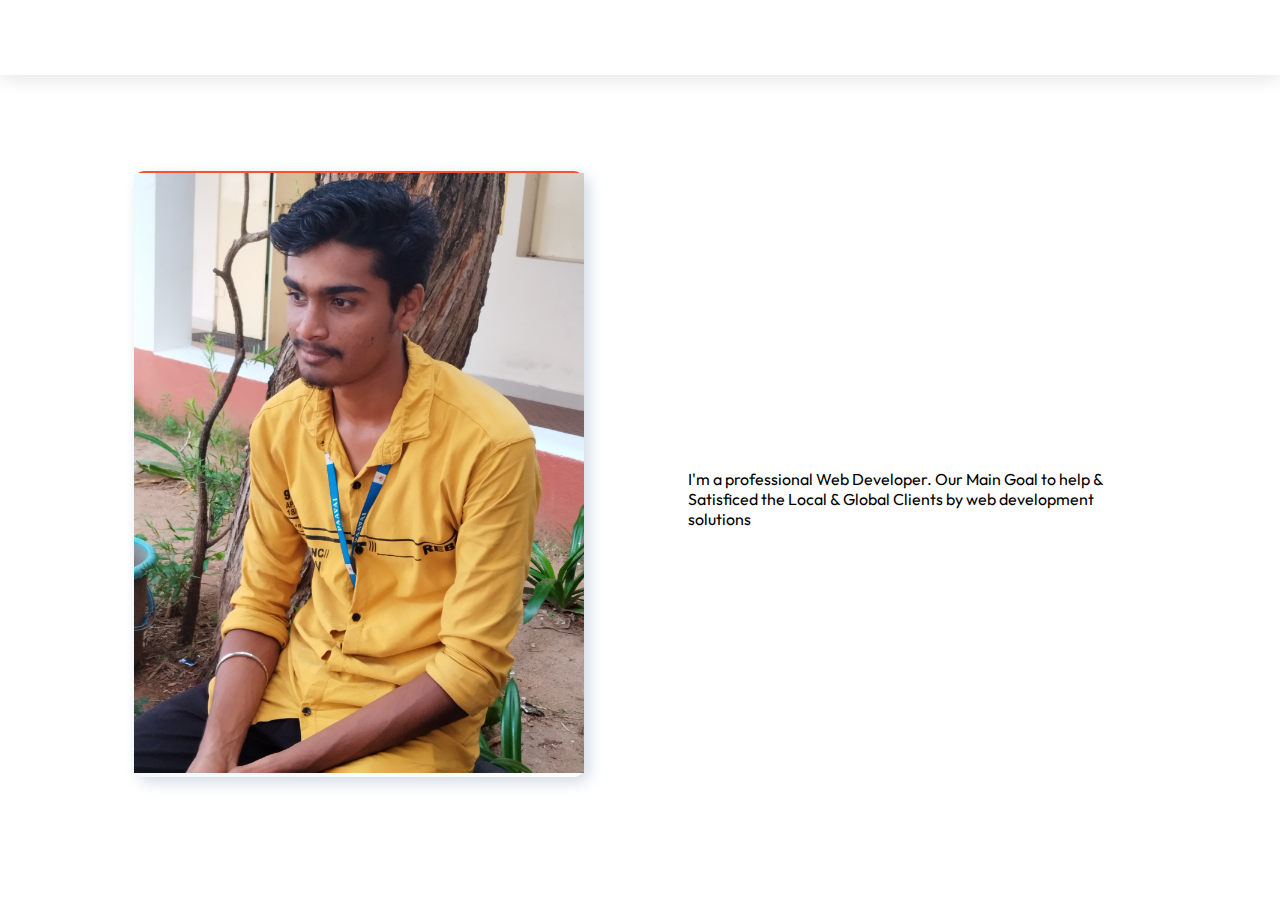
<file: index.html>
<!DOCTYPE html>
<html lang="en">

<head>
    <meta charset="UTF-8">
    <meta http-equiv="X-UA-Compatible" content="IE=edge">
    <meta name="viewport" content="width=device-width, initial-scale=1.0">
    <link href='https://unpkg.com/boxicons@2.1.4/css/boxicons.min.css' rel='stylesheet'>
    <link rel="stylesheet" href="index.css">
    <title>Sanjith</title>
</head>

<body>
    <header class="container">
        <div class="page-header">
            <div class="logo">
                <a href="#">Sanjith MS</a>
            </div>
            <input type="checkbox" id="click">

            <label for="click" class="mainicon">
                <div class="menu">
                    <i class='bx bx-menu'></i>
                </div>
            </label>
            <ul>
                <li><a href="index.html"  class="active" style="--navAni:1">Home</a></li>
                <li><a href="resume.html" style="--navAni:2">Resume</a></li>
                <li><a href="achivement.html" style="--navAni:3">Achivements</a></li>
                <li><a href="gallery.html" style="--navAni:4">Gallary</a></li>
                <li><a href="social.html" style="--navAni:5">SocialMedia</a></li>
            </ul>
            <label class="mode">
                <input type="checkbox" id="darkModeToggle">
                <i class='bx bxs-moon'></i>
            </label>
        </div>
    </header>


    <section class="container">
        <div class="main">
            <div class="images">
                <img src="06.jpg" alt="" class="img-w">
                <span class="bg-effect-1">
                <span class="bg-effect-1"></span>

                </span>
            </div>
            <div class="detail">
                <h3>Hi, I'm</h3>
                <h1><span style="color:#f9532d;">Sanjith</span>MS</h1> 
                <p>I'm a professional Web Developer. Our Main Goal to help & Satisficed the Local & Global Clients by
                    web development solutions
                </p>  
                <div class="social">
                    <a href="https://www.linkedin.com/in/sanjith-ms-ab395425b?utm_source=share&utm_campaign=share_via&utm_content=profile&utm_medium=android_app" style="--socialAni:1"><i class='bx bxl-linkedin'></i></a>
                    <a href="https://instagram.com/sanjith_m_s_?igshid=NGdseGJ4ZnV6Y3N4" style="--socialAni:2"><i class='bx bxl-instagram'></i></a>
                    <a href="https://www.facebook.com/M.S.Sanjith6102004?mibextid=ZbWKwL" style="--socialAni:3"><i class='bx bxl-facebook'></i></a>
                    <a href="https://x.com/MSSanjith198507?t=RG5VrrBEam7tvzrQKNk3ww&s=09" style="--socialAni:4"><i class='bx bxl-twitter'></i></a>
                </div>
            </div>
        </div>
    </section>

    <script>
        const darkModeToggle = document.getElementById('darkModeToggle');
        const body = document.body;
        const isDarkMode = localStorage.getItem('darkMode') === 'enabled';
        if (isDarkMode) {
            body.classList.add('dark-mode');
            darkModeToggle.checked = true;
        }
        darkModeToggle.addEventListener('change', () => {
            if (darkModeToggle.checked) {
                body.classList.add('dark-mode');
                localStorage.setItem('darkMode', 'enabled');
            } else {
                body.classList.remove('dark-mode');
                localStorage.setItem('darkMode', 'disabled');
            }
        });
    </script>
</body>

</html>
</file>
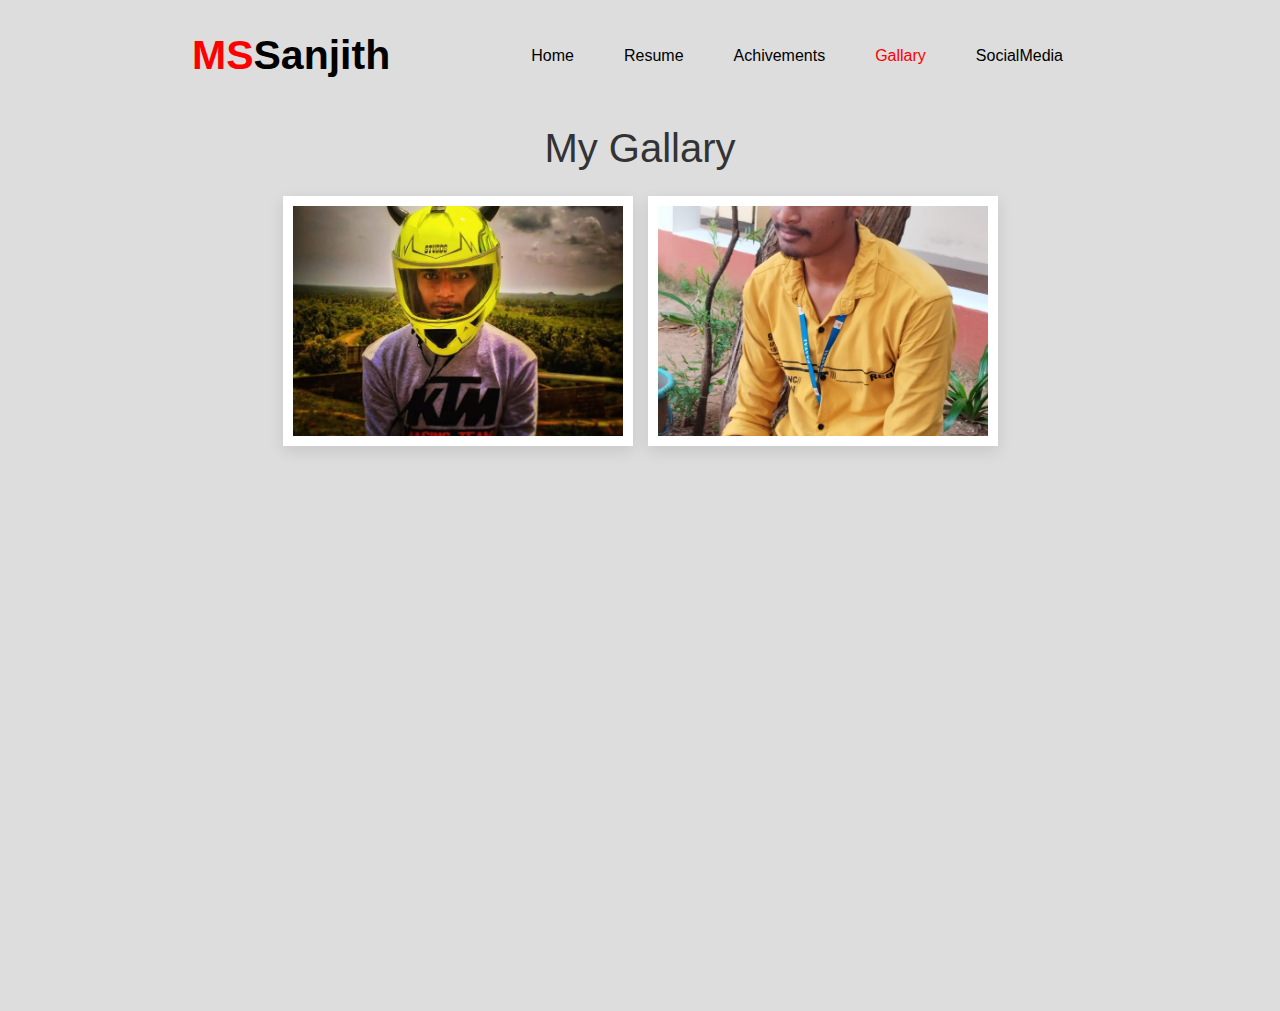
<file: gallery.html>
<!DOCTYPE html>
<html lang="en">
<head>
    <title>Gallary</title>
    <link rel="stylesheet" href="gallery.css">
</head>
<body>
    <header>
        <a href="" class="name"><span>MS</span>Sanjith</a>
        <ul class="navbar">
            <li><a href="index.html" >Home</a></li>
            <li><a href="resume.html" >Resume</a></li>
            <li><a href="achivement.html">Achivements</a></li>
            <li><a href="gallary.html" class="active">Gallary</a></li>
            <li><a href="social.html">SocialMedia</a></li>

        </ul>
    </header>
    <div class="container">
        <h1>My Gallary</h1>     
        <div class="gallary">
            <div class="image"><img src="3.jpg" alt=""></div>
            <div class="image"><img src="06.jpg" alt=""></div>
        </div>
        <div class="popup">
            <span>&times;</span>
            <img src="11.jpg" >
        </div>      
    </div>
    <script>
        document.querySelectorAll('.gallary img').forEach(image =>{
            image.onclick = () =>{
                document.querySelector('.popup').style.display ='block';
                document.querySelector('.popup img').src = image.getAttribute('src');
            }
        });
        document.querySelector('.popup span').onclick = () =>{
            document.querySelector('.popup').style.display ='none'; 
        }
    </script>
</body>
</html>
</file>
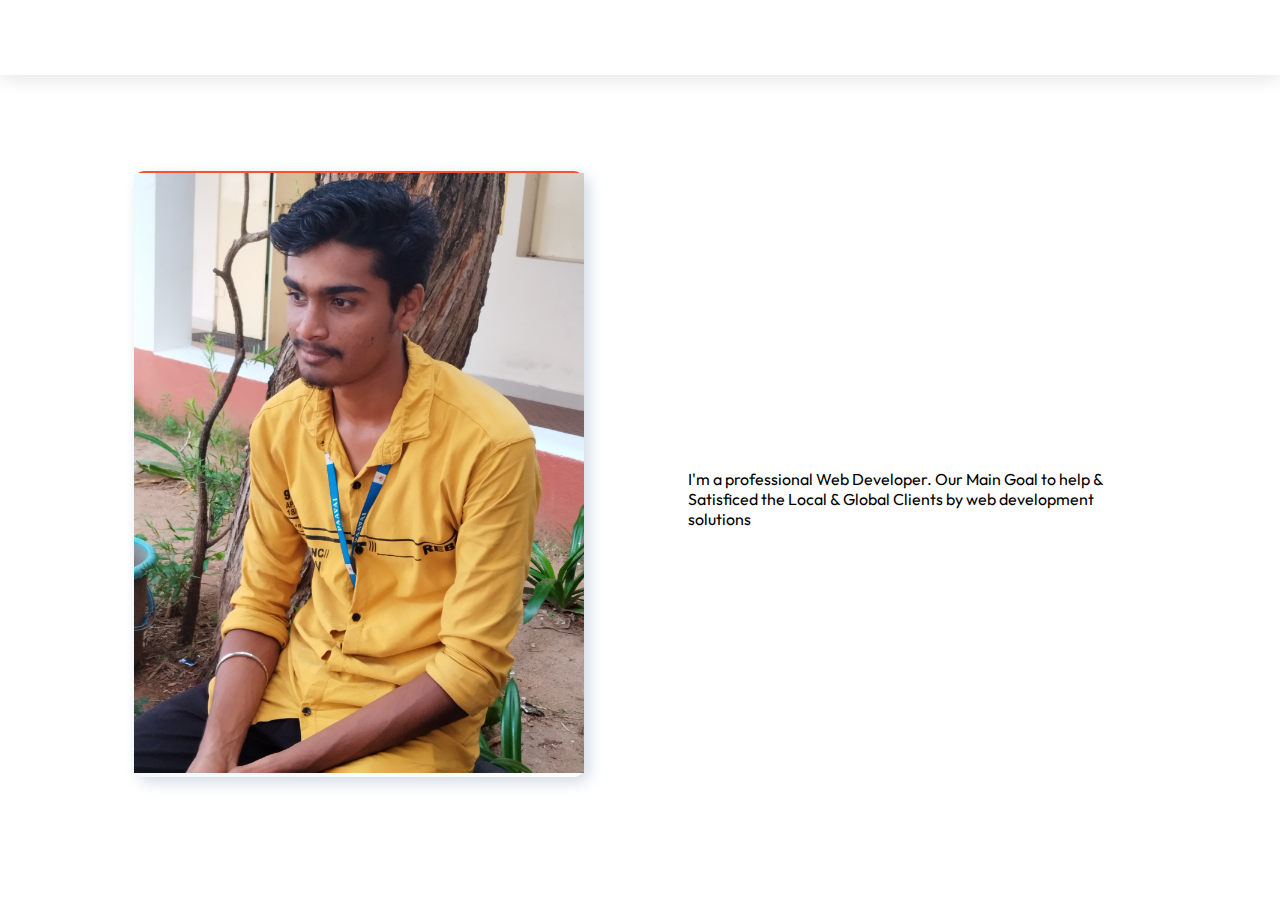
<file: intro.html>
<!DOCTYPE html>
<html lang="en">

<head>
    <meta charset="UTF-8">
    <meta http-equiv="X-UA-Compatible" content="IE=edge">
    <meta name="viewport" content="width=device-width, initial-scale=1.0">
    <link href='https://unpkg.com/boxicons@2.1.4/css/boxicons.min.css' rel='stylesheet'>
    <link rel="stylesheet" href="intro.css">
    <title>Sanjith</title>
</head>

<body>
    <header class="container">
        <div class="page-header">
            <div class="logo">
                <a href="#">Sanjith MS</a>
            </div>
            <input type="checkbox" id="click">

            <label for="click" class="mainicon">
                <div class="menu">
                    <i class='bx bx-menu'></i>
                </div>
            </label>
            <ul>
                <li><a href="intro.html"  class="active" style="--navAni:1">Home</a></li>
                <li><a href="resume.html" style="--navAni:2">Resume</a></li>
                <li><a href="achivement.html" style="--navAni:3">Achivements</a></li>
                <li><a href="gallery.html" style="--navAni:4">Gallary</a></li>
                <li><a href="social.html" style="--navAni:5">SocialMedia</a></li>
            </ul>
            <label class="mode">
                <input type="checkbox" id="darkModeToggle">
                <i class='bx bxs-moon'></i>
            </label>
        </div>
    </header>


    <section class="container">
        <div class="main">
            <div class="images">
                <img src="06.jpg" alt="" class="img-w">
                <span class="bg-effect-1">
                <span class="bg-effect-1"></span>

                </span>
            </div>
            <div class="detail">
                <h3>Hi, I'm</h3>
                <h1><span style="color:#f9532d;">Sanjith</span>MS</h1> 
                <p>I'm a professional Web Developer. Our Main Goal to help & Satisficed the Local & Global Clients by
                    web development solutions
                </p>  
                <div class="social">
                    <a href="https://www.linkedin.com/in/sanjith-ms-ab395425b?utm_source=share&utm_campaign=share_via&utm_content=profile&utm_medium=android_app" style="--socialAni:1"><i class='bx bxl-linkedin'></i></a>
                    <a href="https://instagram.com/sanjith_m_s_?igshid=NGdseGJ4ZnV6Y3N4" style="--socialAni:2"><i class='bx bxl-instagram'></i></a>
                    <a href="https://www.facebook.com/M.S.Sanjith6102004?mibextid=ZbWKwL" style="--socialAni:3"><i class='bx bxl-facebook'></i></a>
                    <a href="https://x.com/MSSanjith198507?t=RG5VrrBEam7tvzrQKNk3ww&s=09" style="--socialAni:4"><i class='bx bxl-twitter'></i></a>
                </div>
            </div>
        </div>
    </section>

    <script>
        const darkModeToggle = document.getElementById('darkModeToggle');
        const body = document.body;
        const isDarkMode = localStorage.getItem('darkMode') === 'enabled';
        if (isDarkMode) {
            body.classList.add('dark-mode');
            darkModeToggle.checked = true;
        }
        darkModeToggle.addEventListener('change', () => {
            if (darkModeToggle.checked) {
                body.classList.add('dark-mode');
                localStorage.setItem('darkMode', 'enabled');
            } else {
                body.classList.remove('dark-mode');
                localStorage.setItem('darkMode', 'disabled');
            }
        });
    </script>
</body>

</html>
</file>
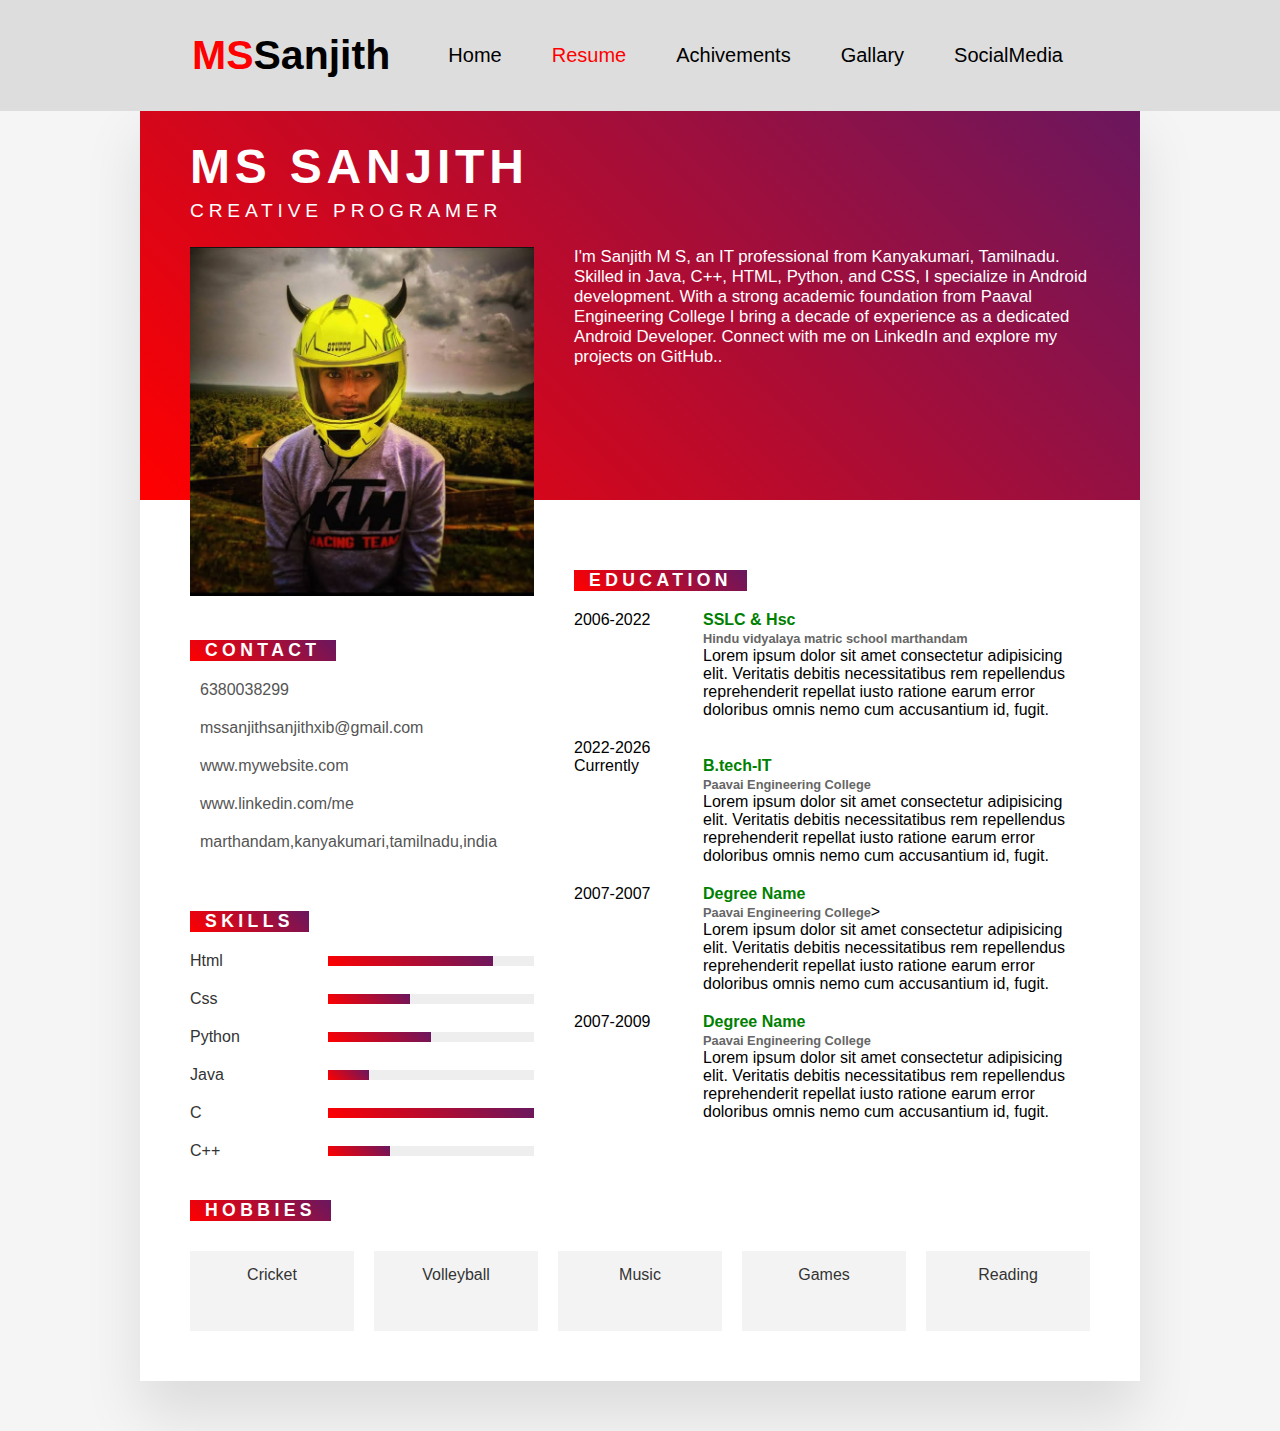
<file: resume.html>
<!DOCTYPE html>
<html lang="en">
<head>
  <meta charset="UTF-8">
  <title>My resume</title>
  <link rel="stylesheet" href="https://cdnjs.cloudflare.com/ajax/libs/font-awesome/6.4.2/css/all.min.css" integrity="sha512-z3gLpd7yknf1YoNbCzqRKc4qyor8gaKU1qmn+CShxbuBusANI9QpRohGBreCFkKxLhei6S9CQXFEbbKuqLg0DA==" crossorigin="anonymous" referrerpolicy="no-referrer" />
  <link rel="stylesheet" href="resume.css">
</head>
<body>
  <header>
    <a href="" class="logo"><span>MS</span>Sanjith</a>
    <ul class="navbar">
        <li><a href="index.html">Home</a></li>
        <li><a href="resume.html" class="active">Resume</a></li>
        <li><a href="achivement.html">Achivements</a></li>
        <li><a href="gallary.html">Gallary</a></li>
        <li><a href="social.html">SocialMedia</a></li>
    </ul>
</header>

  <div class="container">
    <div class="top">
      <h2>Ms Sanjith <br><span>creative Programer</span></h2>
      <div class="group">
        <div class="leftside">
          <div class="imgbx">
            <img src="3.jpg">
          </div>
        </div>
        <div class="rightside">
          <p>I'm Sanjith M S, an IT professional from Kanyakumari, Tamilnadu.
             Skilled in Java, C++, HTML, Python, and CSS, I specialize in Android development. 
             With a strong academic foundation from Paaval Engineering College I bring a decade of experience as a dedicated Android Developer. 
            Connect with me on LinkedIn and explore my projects on GitHub..</p>
        </div>
      </div>
    </div>
    <div class="bottom">
      <div class="left_side">
        <h4>Contact</h4>
        <ul class="contactinfo">
          <li>
            <span class="icon"><i class="fa-solid fa-phone"></i></span>
            <span class="text">6380038299</span>
          </li>
          <li>
            <span class="icon"><i class="fa-solid fa-envelope"></i></span>
            <span class="text">mssanjithsanjithxib@gmail.com</span>
          </li>
          <li>
            <span class="icon"><i class="fa-solid fa-globe"></i></span>
            <span class="text">www.mywebsite.com</span>
          </li>
          <li>
            <span class="icon"><i class="fa-brands fa-linkedin"></i></span>
            <span class="text">www.linkedin.com/me</span>
          </li>
          <li>
            <span class="icon"><i class="fa-solid fa-location-dot"></i></span>
            <span class="text">marthandam,kanyakumari,tamilnadu,india</span>
          </li>
        </ul>
        <h4>Skills</h4>
        <div class="skills">
          <div class="skillbox" style="--i:80%;">
            <p>Html</p>
            <div class="value"></div>
          </div>
          <div class="skillbox" style="--i:40%;">
            <p>Css</p>
            <div class="value"></div>
          </div>
          <div class="skillbox" style="--i:50%;">
            <p>Python</p>
            <div class="value"></div>
          </div>
          <div class="skillbox" style="--i:20%;">
            <p>Java</p>
            <div class="value"></div>
          </div>
          <div class="skillbox" style="--i:100%;">
            <p>C</p>
            <div class="value"></div>
          </div>
          <div class="skillbox" style="--i:30%;">
            <p>C++</p>
            <div class="value"></div>
          </div>
        </div>
        
          </p></div>
          <div class="right_side">
            <h4 class="adjustmargin">Education</h4>
            <div class="edu_group">
              <div class="edu_groupbx">
                <p>2006-2022</p>
                <div class="value">
                  <b>SSLC & Hsc <br><span>Hindu vidyalaya matric school marthandam</span></b></span></b>
                  <p>Lorem ipsum dolor sit amet consectetur adipisicing elit. Veritatis 
                    debitis necessitatibus rem repellendus reprehenderit repellat iusto 
                    ratione earum error doloribus omnis nemo cum accusantium id, fugit.</p>
                </div>
              </div>
              <div class="edu_groupbx">
                <p>2022-2026</p><br><p>Currently</p>
                <div class="value">
                  <b>B.tech-IT<br><span>Paavai Engineering College</span></b>
                  <p>Lorem ipsum dolor sit amet consectetur adipisicing elit. Veritatis 
                    debitis necessitatibus rem repellendus reprehenderit repellat iusto 
                    ratione earum error doloribus omnis nemo cum accusantium id, fugit.</p>
                </div>
              </div>
              <div class="edu_groupbx">
                <p>2007-2007</p>
                <div class="value">
                  <b>Degree Name <br><span>Paavai Engineering College</span></b>>
                  <p>Lorem ipsum dolor sit amet consectetur adipisicing elit. Veritatis 
                    debitis necessitatibus rem repellendus reprehenderit repellat iusto 
                    ratione earum error doloribus omnis nemo cum accusantium id, fugit.</p>
                </div>
              </div>
              <div class="edu_groupbx">
                <p>2007-2009</p>
                <div class="value">
                  <b>Degree Name <br><span>Paavai Engineering College</span></b>
                  <p>Lorem ipsum dolor sit amet consectetur adipisicing elit. Veritatis 
                    debitis necessitatibus rem repellendus reprehenderit repellat iusto 
                    ratione earum error doloribus omnis nemo cum accusantium id, fugit.</p>
                </div>
              </div>
            </div>
        </div>
      </div>
      <div class="hobbies">
        <h4 class="adjustmargin">Hobbies</h4>
        <ul>
          <li>
            <i class="fa-solid fa-baseball-bat-ball"></i>
            <p>Cricket</p>
          </li>
          <li>
            <i class="fa-solid fa-volleyball"></i>
            <p>Volleyball</p>
          </li>
          <li>
            <i class="fa-solid fa-music"></i>
            <p>Music</p>
          </li>
          <li>
            <i class="fa-solid fa-play"></i>
            <p>Games</p>
          </li>
          <li>
            <i class="fa-solid fa-book-open-reader"></i>
            <p>Reading</p>
          </li>
        </ul>
      </div>
    </div>
</body>
</html>
</file>
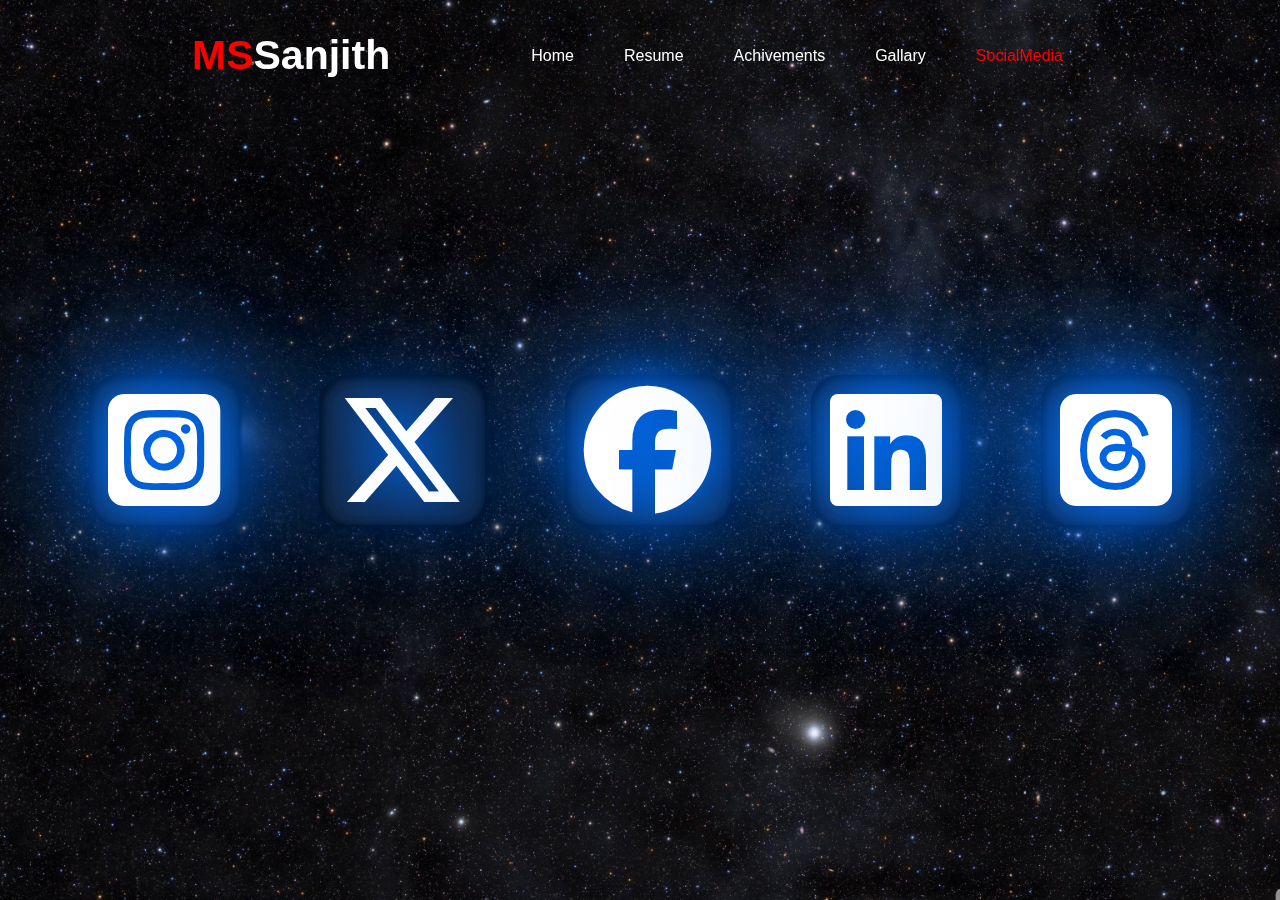
<file: social.html>
<!DOCTYPE html>
<html lang="en">
<head>
    <title>Social Media</title>
    <link rel="stylesheet" href="social.css">
    <link rel="stylesheet" href="https://cdnjs.cloudflare.com/ajax/libs/font-awesome/6.4.2/css/all.min.css"/>
</head>
<body>
    <header>
        <a href="" class="name"><span>MS</span>Sanjith</a>
        <ul class="navbar">
            <li><a href="index.html" >Home</a></li>
            <li><a href="resume.html" >Resume</a></li>
            <li><a href="achivement.html">Achivements</a></li>
            <li><a href="gallery.html">Gallary</a></li>
            <li><a href="social.html" class="active">SocialMedia</a></li>

        </ul>
    </header>
    <div class="container">
        <a href="https://instagram.com/sanjith_m_s_?igshid=NGdseGJ4ZnV6Y3N4"><i class="fa-brands fa-square-instagram" id="instagram"></i></a>
        <a href="https://x.com/MSSanjith198507?t=RG5VrrBEam7tvzrQKNk3ww&s=09"><i class="fa-brands fa-x-twitter" id="twitter" ></i></a>
        <a href="https://www.facebook.com/M.S.Sanjith6102004?mibextid=ZbWKwL"><i class="fa-brands fa-facebook" id="facebook"></i></a>
        <a href="https://www.linkedin.com/in/sanjith-ms-ab395425b?utm_source=share&utm_campaign=share_via&utm_content=profile&utm_medium=android_app"><i class="fa-brands fa-linkedin" id="linkedin"></i></a>
        <a href="https://www.threads.net/@sanjith_m_s_"><i class="fa-brands fa-square-threads" id="threads"></i></a>
</body>
</html>
</file>
<file: index.css>
@import url('https://fonts.googleapis.com/css2?family=Poppins:wght@100;200;300;400;500;600;700;800&display=swap');
@import url('https://fonts.googleapis.com/css2?family=Outfit:wght@200;300;400;500;600;700;800&family=Roboto:wght@100;300;400&display=swap');

:root {
    --primary-color: #f9532d;
    --primary-dark: #1F252E;
}

* {
    margin: 0;
    padding: 0;
    scroll-behavior: smooth;
}

body {
    font-family: 'Outfit', sans-serif;
    background: #ffffff;
    height: 100vh;
    color: #000;
}

/* Genral */
.container {
    padding: 0 8.4rem;
}

.img-w {
    width: 100%;
    height: auto;
}

/* Nav */
header {
    box-shadow: 0 4px 17px rgba(0, 0, 0, .1);
    background: #fff;
    position: sticky;
    top: 0;
    z-index: 1;
}

.page-header {
    display: flex;
    justify-content: space-between;
    align-items: center;
    padding: 1rem 0;
}

.logo {
    font-size: 1.5rem;
    font-weight: 800;
    opacity: 0;
    animation: leftSideAni 1s ease forwards;
}

.logo a {
    color: #000;
    text-decoration: none;
}

ul {
    display: flex;
    gap: .6rem;
    list-style-type: none;
    background-color: transparent;
    overflow: hidden;
}

li a {
    display: inline-block;
    padding: .3rem 1rem;
    color: #000;
    text-decoration: none;
    font-size: 1.05rem;
    font-weight: 600;
    letter-spacing: .7px;
    border-radius: 36px;
    line-height: 2;
    transition: .3s;
    opacity: 0;
    animation: navani .3s ease forwards;
    animation-delay: calc(.15s * var(--navAni));
}

li a.active,
li a:hover {
    color: var(--primary-color);
}

#click {
    display: none;
}

.menu {
    display: none;
}

.mode i {
    font-size: 1.4rem;
    cursor: pointer;
    color: var(--primary-color);
    opacity: 0;
    animation: rightSideAni 1.5s ease forwards;
}

/* Nav End */

/* Section 1 */

.main {
    padding: 6rem 0;
    display: grid;
    grid-template-columns: repeat(auto-fit, minmax(350px, 1fr));
    row-gap: 2rem;
    column-gap: 6rem;
    align-items: center;
}

.main h3 {
    color: #000;
    font-size: 1.5rem;
    opacity: 0;
    animation: topSideAni 1s ease forwards;
}

.main h1 {
    color: #000;
    font-size: 4rem;
    font-weight: 600;
    opacity: 0;
    animation: leftSideAni 1s ease forwards;
    animation-delay: 1s;
}

.social {
    display: flex;
    flex-wrap: wrap;
    gap: 1.4rem;
    margin-top: 1.4rem;
}

.social a {
    display: grid;
    place-items: center;
    text-decoration: none;
    color: var(--primary-color);
    border: 1.6px solid var(--primary-color);
    font-size: 1.5rem;
    border-radius: 50%;
    padding: 0.39rem;
    text-align: center;
    opacity: 0;
    animation: SocialAni 1s ease forwards;
    animation-delay: calc(.2s * var(--socialAni));
}

.social a:hover {
    color: var(--primary-dark);
    background-color: var(--primary-color);
    box-shadow: 0 0 20px var(--primary-color);
    transition: all .3s ease-in-out;
}


.images {
    border-radius: 10px;
    width: 450px;
}
.images {
    background: linear-gradient(145deg, #e2e8ec, #ffffff);
    box-shadow: 5px 5px 15px #D1D9E6, -5px -5px 15px #ffffff;
    border-top: 2px solid var(--primary-color);
}

/* Section 1 End */


.dark-mode {
    background-color: var(--primary-dark);
    color: #ffffff;
}

.mode input {
    display: none;
}

.dark-mode .logo a, 
.dark-mode ul li a, 
.dark-mode .main h3, 
.dark-mode .main h1 {
    color: #fff;
}
.dark-mode ul li a.active, .dark-mode ul li a:hover {
    color: var(--primary-color);
}
.dark-mode .images {
    background: linear-gradient(145deg, #1f252e, #2e3239);
    box-shadow: 10px 10px 19px #1c1e22, -10px -10px 19px #1b1f27;
    border-top: 2px solid var(--primary-color);
    border-bottom-left-radius: 60px;
    border-bottom-right-radius: 60px;
    margin: auto;
    overflow: hidden;
}

.dark-mode header {
    box-shadow: 0 4px 17px rgb(80 80 80 / 31%);
    background: var(--primary-dark);
}

@keyframes leftSideAni {
    0% {
        transform: translateX(-100px);
        opacity: 0;
    }

    100% {
        transform: translateX(0);
        opacity: 1;
    }
}

@keyframes navani {
    0% {
        transform: translateY(100px);
        opacity: 0;
    }

    100% {
        transform: translateY(0);
        opacity: 1;
    }
}

@keyframes rightSideAni {
    0% {
        transform: translateX(100px);
        opacity: 0;
    }

    100% {
        transform: translateX(0);
        opacity: 1;
    }
}

@keyframes topSideAni {
    0% {
        transform: translateY(-100px);
        opacity: 0;
    }

    100% {
        transform: translateY(0);
        opacity: 1;
    }
}

@keyframes SocialAni {
    0% {
        transform: translateY(100px);
        opacity: 0;
    }

    100% {
        transform: translateY(0);
        opacity: 1;
    }
}

@keyframes imageAni {
    0% {
        opacity: 0;
        transform: scale(0);
    }

    100% {
        opacity: 1;
        transform: scale(1);
    }
}

@media screen and (max-width: 1024px) {
    .container {
        padding: 0 4.4rem;
    }

    .main h3 {
        color: #000;
        margin-top: 1rem;
    }
}

@media screen and (max-width: 768px) {
    .container {
        padding: 0 1.6rem;
    }
}

@media screen and (max-width:600px) {
    body {
        height: auto;
    }

    header {
        height: auto;
    }

    ul {
        background: #fff;
        width: 100%;
        height: 100vh;
        position: absolute;
        display: flex;
        flex-direction: column;
        text-align: center;
        top: 3.4rem;
        left: -100%;
        z-index: 111111;
    }

    .menu {
        display: block;
        font-size: 1.5rem;
        font-weight: bold;
        color: var(--primary-color);
    }

    #click:checked~ul {
        left: 0%;
        transition: all 0.3s ease;
    }
    .dark-mode .menu {
        color: var(--primary-color);
    }

    .dark-mode ul {
        background: var(--primary-dark);
    }

    .mode {
        position: absolute;
        right: 4rem;
    }
    .images {
        width: 100%;
        margin: auto;
    }

    .main {
        margin-top: 2rem;
    }
}
.images .img-w{
    animation: imgg 2s ease-in-out infinite;
    animation-delay: 2s;
}
@keyframes imgg {
    0%{
        transform: translateY(0);
    }
    50%{
        transform: translateY(-22px);
    }
    100%{
        transform: translateY(0);
    }
}
</file>
<file: gallery.css>
*{
    padding: 0;
    margin: 0;
    box-sizing: border-box;
    font-family: Arial, Helvetica, sans-serif;
    list-style: none;
    text-decoration: none;
}
header{
    position: relative;
    top: 0; right: 0;
    width: 100%;
    z-index: 1000;
    display: flex;
    align-items: center;
    justify-content: space-between;
    padding: 32px 15%;
    background: #ddd;
    transition: all ease .45s;
}
.name{
    color: black;
    font-size: 41px;
    font-weight: 600;
}
.name span{
    color:red;
}
.navbar{
    display: flex;
    float: right;
}
.navbar a{
    font-size: 16px;
    font-weight: 500;
    color:black;
    margin: 0 25px;
    transition: all ease .50s;
}
.navbar a:hover{
    color: red;
}
.navbar a.active{
    color: red;
}

.container{
    position: relative;
    min-height: 100vh;
    background: #ddd;
}
.container h1{
    font-size: 40px;
    font-family: Verdana, Geneva, Tahoma, sans-serif;
    font-weight: normal;
    color: #333;
    padding: 15px;
    text-align: center;
    text-transform: capitalize;
}
.container .gallary{
    display: flex;
    flex-wrap: wrap;
    gap: 15px;
    justify-content: center;
    padding: 10px;
}
.container .gallary .image{
    height: 250px;
    width: 350px;
    border: 10px solid #fff;
    box-shadow: 0 5px 15px rgba(0,0,0,.1);
    overflow: hidden;
    cursor: pointer;
}
.container .gallary .image img{
    height: 100%;
    width: 100%;
    object-fit: cover;
    transition: .2s linear;
}
.container .gallary .image:hover img{
    transform: scale(1.1);
}
.container .popup{
    position: fixed;
    top: 0;
    left: 0;
    background: rgba(0,0,0,.9);
    height: 100%;
    width: 100%;
    z-index: 100;
    display: none;
}
.container .popup span{
    position: absolute;
    top: 0; right: 10px;
    font-size: 60px;
    font-weight: bolder;
    color: #fff;
    cursor: pointer;
    z-index: 100;
}
.container .popup img{
    position: absolute;
    top: 50%; left: 50%;
    transform: translate(-50%,-50%);
    border: 5px solid #fff;
    border-radius: 5px;
    width: 750px;
    object-fit: cover;
}

@media (max-width:768px){
    .container .popup img{
        width: 95%;
    }
}
</file>
<file: intro.css>
@import url('https://fonts.googleapis.com/css2?family=Poppins:wght@100;200;300;400;500;600;700;800&display=swap');
@import url('https://fonts.googleapis.com/css2?family=Outfit:wght@200;300;400;500;600;700;800&family=Roboto:wght@100;300;400&display=swap');

:root {
    --primary-color: #f9532d;
    --primary-dark: #1F252E;
}

* {
    margin: 0;
    padding: 0;
    scroll-behavior: smooth;
}

body {
    font-family: 'Outfit', sans-serif;
    background: #ffffff;
    height: 100vh;
    color: #000;
}

/* Genral */
.container {
    padding: 0 8.4rem;
}

.img-w {
    width: 100%;
    height: auto;
}

/* Nav */
header {
    box-shadow: 0 4px 17px rgba(0, 0, 0, .1);
    background: #fff;
    position: sticky;
    top: 0;
    z-index: 1;
}

.page-header {
    display: flex;
    justify-content: space-between;
    align-items: center;
    padding: 1rem 0;
}

.logo {
    font-size: 1.5rem;
    font-weight: 800;
    opacity: 0;
    animation: leftSideAni 1s ease forwards;
}

.logo a {
    color: #000;
    text-decoration: none;
}

ul {
    display: flex;
    gap: .6rem;
    list-style-type: none;
    background-color: transparent;
    overflow: hidden;
}

li a {
    display: inline-block;
    padding: .3rem 1rem;
    color: #000;
    text-decoration: none;
    font-size: 1.05rem;
    font-weight: 600;
    letter-spacing: .7px;
    border-radius: 36px;
    line-height: 2;
    transition: .3s;
    opacity: 0;
    animation: navani .3s ease forwards;
    animation-delay: calc(.15s * var(--navAni));
}

li a.active,
li a:hover {
    color: var(--primary-color);
}

#click {
    display: none;
}

.menu {
    display: none;
}

.mode i {
    font-size: 1.4rem;
    cursor: pointer;
    color: var(--primary-color);
    opacity: 0;
    animation: rightSideAni 1.5s ease forwards;
}

/* Nav End */

/* Section 1 */

.main {
    padding: 6rem 0;
    display: grid;
    grid-template-columns: repeat(auto-fit, minmax(350px, 1fr));
    row-gap: 2rem;
    column-gap: 6rem;
    align-items: center;
}

.main h3 {
    color: #000;
    font-size: 1.5rem;
    opacity: 0;
    animation: topSideAni 1s ease forwards;
}

.main h1 {
    color: #000;
    font-size: 4rem;
    font-weight: 600;
    opacity: 0;
    animation: leftSideAni 1s ease forwards;
    animation-delay: 1s;
}

.social {
    display: flex;
    flex-wrap: wrap;
    gap: 1.4rem;
    margin-top: 1.4rem;
}

.social a {
    display: grid;
    place-items: center;
    text-decoration: none;
    color: var(--primary-color);
    border: 1.6px solid var(--primary-color);
    font-size: 1.5rem;
    border-radius: 50%;
    padding: 0.39rem;
    text-align: center;
    opacity: 0;
    animation: SocialAni 1s ease forwards;
    animation-delay: calc(.2s * var(--socialAni));
}

.social a:hover {
    color: var(--primary-dark);
    background-color: var(--primary-color);
    box-shadow: 0 0 20px var(--primary-color);
    transition: all .3s ease-in-out;
}


.images {
    border-radius: 10px;
    width: 450px;
}
.images {
    background: linear-gradient(145deg, #e2e8ec, #ffffff);
    box-shadow: 5px 5px 15px #D1D9E6, -5px -5px 15px #ffffff;
    border-top: 2px solid var(--primary-color);
}

/* Section 1 End */


.dark-mode {
    background-color: var(--primary-dark);
    color: #ffffff;
}

.mode input {
    display: none;
}

.dark-mode .logo a, 
.dark-mode ul li a, 
.dark-mode .main h3, 
.dark-mode .main h1 {
    color: #fff;
}
.dark-mode ul li a.active, .dark-mode ul li a:hover {
    color: var(--primary-color);
}
.dark-mode .images {
    background: linear-gradient(145deg, #1f252e, #2e3239);
    box-shadow: 10px 10px 19px #1c1e22, -10px -10px 19px #1b1f27;
    border-top: 2px solid var(--primary-color);
    border-bottom-left-radius: 60px;
    border-bottom-right-radius: 60px;
    margin: auto;
    overflow: hidden;
}

.dark-mode header {
    box-shadow: 0 4px 17px rgb(80 80 80 / 31%);
    background: var(--primary-dark);
}

@keyframes leftSideAni {
    0% {
        transform: translateX(-100px);
        opacity: 0;
    }

    100% {
        transform: translateX(0);
        opacity: 1;
    }
}

@keyframes navani {
    0% {
        transform: translateY(100px);
        opacity: 0;
    }

    100% {
        transform: translateY(0);
        opacity: 1;
    }
}

@keyframes rightSideAni {
    0% {
        transform: translateX(100px);
        opacity: 0;
    }

    100% {
        transform: translateX(0);
        opacity: 1;
    }
}

@keyframes topSideAni {
    0% {
        transform: translateY(-100px);
        opacity: 0;
    }

    100% {
        transform: translateY(0);
        opacity: 1;
    }
}

@keyframes SocialAni {
    0% {
        transform: translateY(100px);
        opacity: 0;
    }

    100% {
        transform: translateY(0);
        opacity: 1;
    }
}

@keyframes imageAni {
    0% {
        opacity: 0;
        transform: scale(0);
    }

    100% {
        opacity: 1;
        transform: scale(1);
    }
}

@media screen and (max-width: 1024px) {
    .container {
        padding: 0 4.4rem;
    }

    .main h3 {
        color: #000;
        margin-top: 1rem;
    }
}

@media screen and (max-width: 768px) {
    .container {
        padding: 0 1.6rem;
    }
}

@media screen and (max-width:600px) {
    body {
        height: auto;
    }

    header {
        height: auto;
    }

    ul {
        background: #fff;
        width: 100%;
        height: 100vh;
        position: absolute;
        display: flex;
        flex-direction: column;
        text-align: center;
        top: 3.4rem;
        left: -100%;
        z-index: 111111;
    }

    .menu {
        display: block;
        font-size: 1.5rem;
        font-weight: bold;
        color: var(--primary-color);
    }

    #click:checked~ul {
        left: 0%;
        transition: all 0.3s ease;
    }
    .dark-mode .menu {
        color: var(--primary-color);
    }

    .dark-mode ul {
        background: var(--primary-dark);
    }

    .mode {
        position: absolute;
        right: 4rem;
    }
    .images {
        width: 100%;
        margin: auto;
    }

    .main {
        margin-top: 2rem;
    }
}
.images .img-w{
    animation: imgg 2s ease-in-out infinite;
    animation-delay: 2s;
}
@keyframes imgg {
    0%{
        transform: translateY(0);
    }
    50%{
        transform: translateY(-22px);
    }
    100%{
        transform: translateY(0);
    }
}
</file>
<file: resume.css>
*{
    padding: 0;
    margin: 0;
    box-sizing: border-box;
    list-style: none;
    text-decoration: none;
    font-family: 'poppins',sans-serif;
}
body{
    display: flex;
    justify-content: center;
    align-items: center;
    min-height: 100vh;
    background: #f5f5f5;
}
.container{
    position: relative;
    width: 100%;
    max-width: 1000px;
    min-height: 1000px;
    background: #fff;
    margin: 50px;
    box-shadow: 0 35px 55px rgba(0,0,0,0.1);
    margin-top: 100px;

}
header{
    position:absolute;
    top: 0; right: 0;
    width: 100%;
    z-index: 1000;
    display: flex;
    align-items: center;
    justify-content: space-between;
    padding: 32px 15%;
    background: #ddd;
    transition: all ease .45s;
    margin-bottom: 20px;
}
.logo{
    color: black;
    font-size: 41px;
    font-weight: 600;
    text-align: left;
}
.logo span{
    color:red;
    text-align: left;
}
.navbar{
    display: flex;
    float: right;
}
.navbar a{
    font-size: 20px;
    font-weight: 500;
    color:black;
    margin: 0 25px;
    transition: all ease .50s;
}
.navbar a:hover{
    color: red;
}
.navbar a.active{
    color: red;
}

.top{
    position: relative;
    width: 100%;
    height: 400px;
    background: linear-gradient(45deg,red,#69175f);
    padding: 50px;
}
h2{
    font-size: 3em;
    color: #fff;
    text-transform: uppercase;
    line-height: 0.7em;
    letter-spacing: 0.1em;
}
h2 span{
    font-size: 0.4em;
    font-weight: 300;
}
.group{
    position: relative;
    display: grid;
    gap: 40px;
    width: 100%;
    grid-template-columns: 2fr 3fr;
    margin-top: 20px;
}
.group .imgbx{
    width: 100%;
}
.group .imgbx img{
    width: 100%;
}
.group p{
    color: #fff;
    font-size: 1.05em;
}
.bottom{
    position: relative;
    display: grid;
    margin: 50px 50px 0;
    gap: 40px;
    grid-template-columns: 2fr 3fr;

}
.bottom .left_side{
    margin-top: 50px;
}
h4{
    font-size: 1.1em;
    text-transform: uppercase;
    letter-spacing: 0.25em;
    color: #fff;
    background: linear-gradient(45deg,red,#69175f);
    font-weight: 600;
    padding: 0 15px;
    margin-top: 40px;
    display: inline-flex;
}
.contactinfo{
    position: relative;
    display: flex;
    flex-direction: column;
    gap: 20px;
    margin: 20px 0;

}
.contactinfo li{
    list-style: none;
    display: flex;
    gap: 10px;
}
.contactinfo li .icon{
    color: red;
}
.contactinfo li .text{
    color: #555;
}
.skills{
    position: relative;
    width: 100%;
    display: flex;
    flex-direction: column;
    gap: 20px;
    margin: 20px 0;

}
.skills .skillbox{
    position: relative;
    display: grid;
    align-items: center;
    grid-template-columns: 2fr 3fr;
}
.skills .skillbox p{
    color: #333;
}
.skills .skillbox .value{
    position: relative;
    width: 100%;
    height: 10px;
    background: #eee;
}
.skills .skillbox .value::before{
    content: '' ;
    position: absolute;
    width: var(--i);
    height: 100%;
    background: linear-gradient(45deg,red,#69175f);

}
.adjustmargin{
    margin-top: 20px;
}
.edu_group{
    position: relative;
    width: 100%;
    display: flex;
    flex-direction: column;
    gap: 20px;
    margin: 20px 0;

}
.edu_groupbx{
    position: relative;
    display: grid;
    grid-template-columns: 1fr 3fr;
}
.edu_groupbx p:nth-child(1)
{
    font-weight: 500;
}
.edu_groupbx b{
    font-weight: 600;
    color: green;
}
.edu_groupbx b span{
    position: relative;
    font-size: 0.8em;
    color: #666;
}
.hobbies
{
    padding: 0 50px 50px;
}
.hobbies ul{
    display: flex;
    margin-top: 30px;
    gap: 20px;
    justify-content: space-between;
}
.hobbies ul li{
    list-style: none;
    color: #333;
    width: calc(100%);
    height: 80px;
    display: flex;
    flex-direction: column;
    gap: 5px;
    background: #f3f3f3;
    text-align: center;
    cursor: pointer;

}
.hobbies ul li:hover{
    background: linear-gradient(45deg,red,#69175f);
    color: #fff;

}
.hobbies ul li i{
    font-size: 2em;
    margin-top: 10px;

}
.imgbx img{
    animation: imgg 2s ease-in-out infinite;
    animation-delay: 2s;
}
@keyframes imgg {
    0%{
        transform: translateY(0);
    }
    50%{
        transform: translateY(-22px);
    }
    100%{
        transform: translateY(0);
    }
}
</file>
<file: social.css>
*{
    padding: 0;
margin: 0;
box-sizing: border-box;
font-family: Arial, Helvetica, sans-serif;
list-style: none;
text-decoration: none;
}
body{
height: 100vh;
width: 100vw;
background:url(6.jpg);
background-position: center;
background-repeat: no-repeat;
background-size: cover;

}
header{
position: fixed;
top: 0; right: 0;
width: 100%;
z-index: 1000;
display: flex;
align-items: center;
justify-content: space-between;
padding: 32px 15%;
background: transparent;
transition: all ease .45s;
}
.name{
color: white;
font-size: 41px;
font-weight: 600;
}
.name span{
color:red;
}
.navbar{
display: flex;
float: right;
}
.navbar a{
font-size: 16px;
font-weight: 500;
color: white;
margin: 0 25px;
transition: all ease .50s;
}
.navbar a:hover{
color: red;
}
.navbar a.active{
color: red;
}

.container{
display: flex;
justify-content: center;
align-items: center;
height: 100vh;
width: 100vw;
}
.container a{
cursor: pointer;
}
#instagram,#twitter,#threads,#linkedin,#facebook{
font-size: 8em;
background: #18191f;
color: #fff;
box-shadow: 2px 2px 2px #00000080, 10px 1px 12px #00000080,
        2px 2px 10px #00000080, 2px 2px 3px #00000080,
        inset 2px 2px 10px #00000080, 
        inset 2px 2px 10px #00000080,
        inset 2px 2px 10px #00000080,
        inset 2px 2px 10px #00000080;
border-radius: 29px;
padding: 11px 19px;
margin: 0 40px;
animation: animate 3s linear infinite;
text-shadow: 0 0 50px #0072ff,
         0 0 100px #0072ff,
         0 0 150px #0072ff,
         0 0 200px #0072ff;
}
#twitter{
animation-delay: 0.7s;
}
#facebook{
animation-delay: 0.5s;
}
#linkedin{
animation-delay: 0.7s;
}
#threads{
animation-delay: 0.1s;
}
@keyframes animate{
from{
filter: hue-rotate(0deg);
}
to{
filter: hue-rotate(360deg);
}
}
</file>
